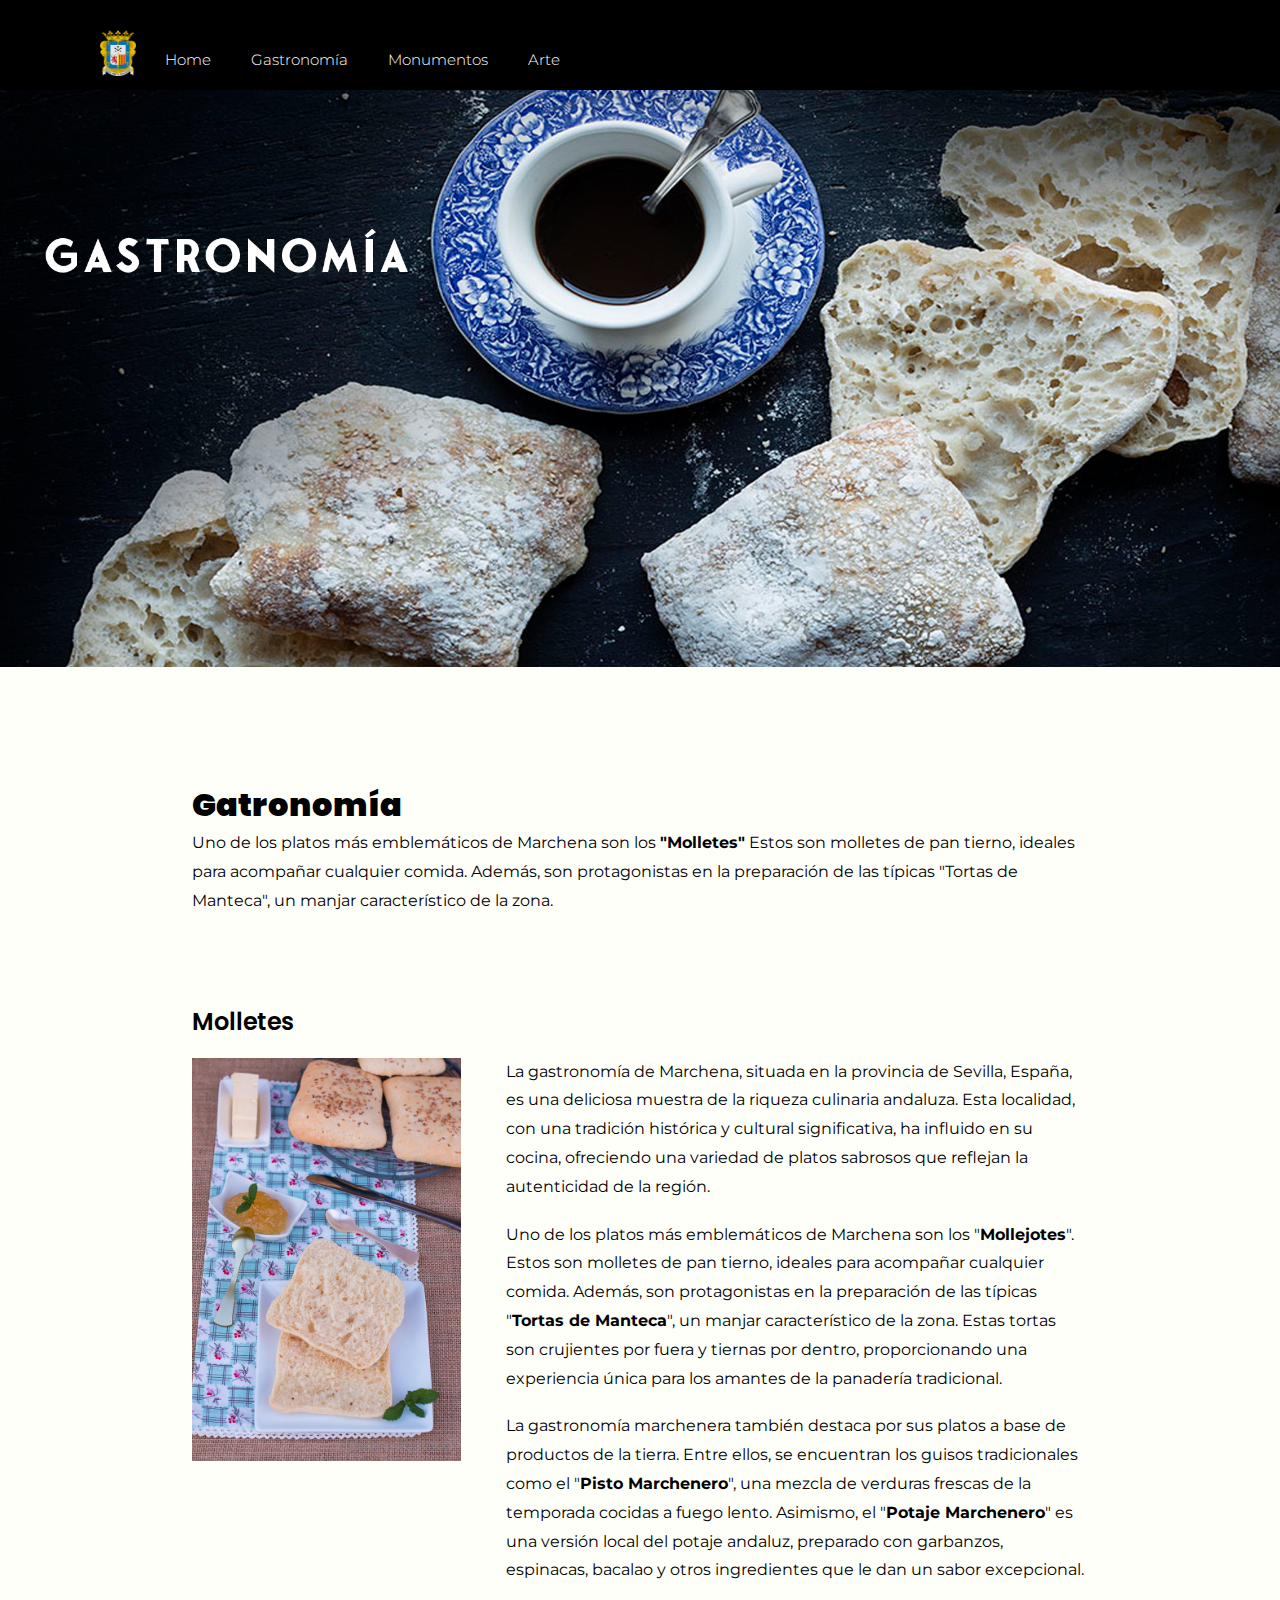
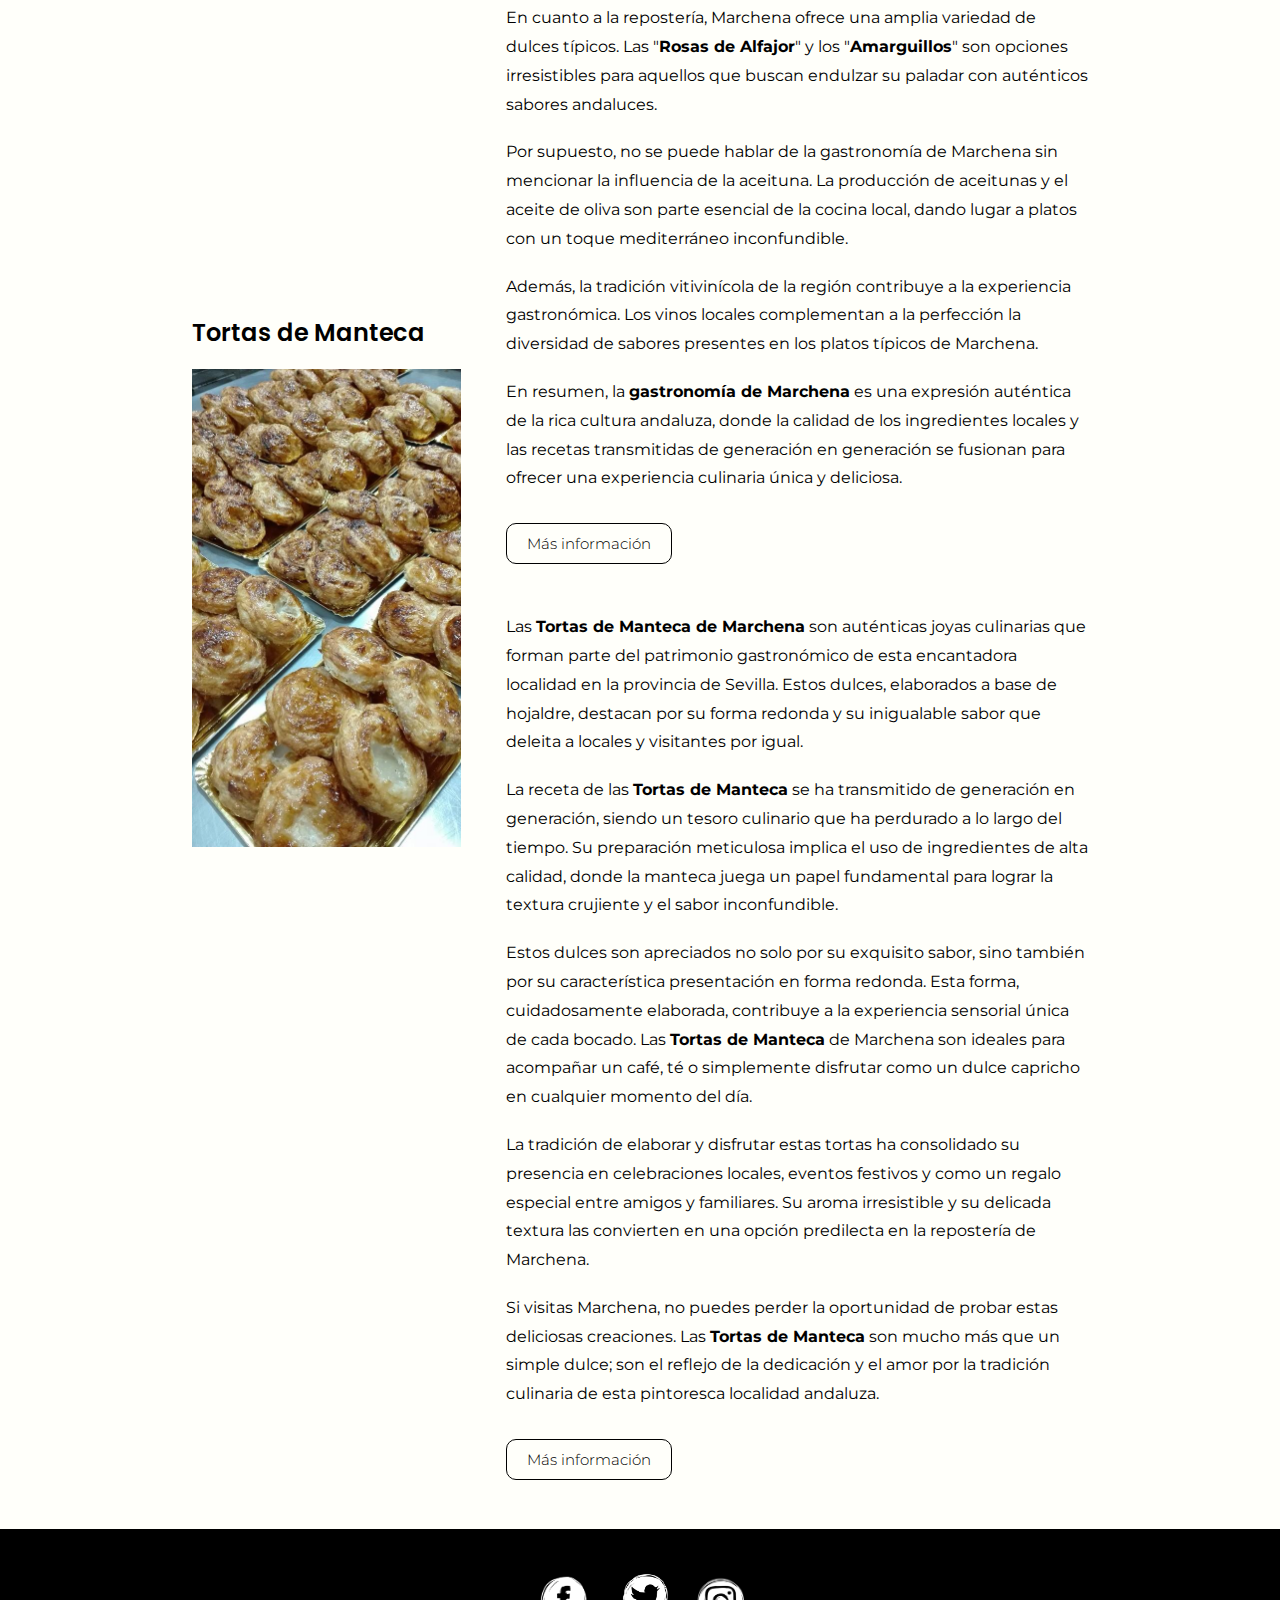
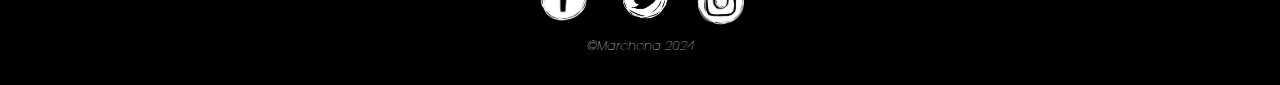
<file: gastronomia.html>
<!doctype html>
<html>
<head>
<meta charset="UTF-8">
<!--título de la página -->
<title>Gastronomía</title>
<!--Conexión con la hoja de estilos y favicon -->
<link href="css/estilos.css" rel="stylesheet" type="text/css">
	<link href="images/favicon.ico" rel="icon" type="image/x-icon" />
<!-- Código de las tipografías de la página -->
	<link rel="preconnect" href="https://fonts.gstatic.com">
<link href="https://fonts.googleapis.com/css2?family=Montserrat:wght@200&display=swap" rel="stylesheet">
	<link rel="preconnect" href="https://fonts.gstatic.com">
<link href="https://fonts.googleapis.com/css2?family=Montserrat:wght@500&display=swap" rel="stylesheet">
	<link rel="preconnect" href="https://fonts.gstatic.com">
<link href="https://fonts.googleapis.com/css2?family=Montserrat:wght@300;500&display=swap" rel="stylesheet">
<link rel="preconnect" href="https://fonts.googleapis.com">
<link rel="preconnect" href="https://fonts.gstatic.com" crossorigin>
<link href="https://fonts.googleapis.com/css2?family=Poppins:wght@100;700&display=swap" rel="stylesheet">
<!-- Código conectado al javascript -->
<link href="css/estilos-responsive.css" rel="stylesheet" type="text/css" />
<meta name="viewport" content="width=device-width, user-scalable=no, initial-scale=1.0, maximum-scale=1.0, minimum-scale=1.0">
<script type="text/javascript" src="http://ajax.googleapis.com/ajax/libs/jquery/1.7.1/jquery.min.js"></script>
<script src="css/efectos-responsive.js"></script>
<link rel="stylesheet" href="https://cdnjs.cloudflare.com/ajax/libs/font-awesome/4.7.0/css/font-awesome.min.css">
</head>

<body>


<!-- Menú principal-->
<div id="menu">
			
	
					
	<div class="botones"> 
			<div class="logo"><a href="index.html"> <img src="images/logo.png" title="Escudo Marchena" alt="Escudo Marchena" width="80%" > </a></div>
			<header>
				<div class="menu_bar">
					<a href="#" class="bt-menu"><span class="fa fa-bars"></span>Marchena</a>
				</div>
		 
				<nav>
					<ul>
						<li><a  href="index.html">Home</a></li>
						<li><a href="gastronomia.html">Gastronomía</a></li>
						<li><a href="monumentos.html">Monumentos</a></li>
						<li><a href="arte.html">Arte </a></li>
				
				
					</ul>
				</nav>
			</header>
	</div>
</div>





<div id="contenedor">

<!-- Imagen principal de la cabecera -->	
<picture>
	<source src="images/slider-gastronomia.svg" type="images/svg">
		<img src="images/slider-gastronomia.png" width="100%" alt="Gastronomía Marchenera" title="Gastronomía Marchenera" />   
	</picture>
<br>


	<div id="cuerpo">
<!-- Pequeñp texto de inicio -->

<!--Le añado un estilo al texto para que tenga los espacios que requiero para el diseño, tanto arriba como abajo -->
	
		<div class="textoprimero">
		<h1>Gatronomía</h1>
		<p>Uno de los platos más emblemáticos de Marchena son los <strong>"Molletes"</strong> Estos son molletes de pan tierno, ideales para acompañar cualquier comida. Además, son protagonistas en la preparación de las típicas "Tortas de Manteca", un manjar característico de la zona.</p>
		<br><br>
		
		</div>




	<!--Bloques de texto con imagen a la izquierda, en el que se cuenta qué son los molletes, incluyendo un botón al final por si el usuario desea saber más hacerca de estos productos -->

		<h2>Molletes</h2>
		<br>
		
		<div class="imagen-izquierda-molletes">
			<picture>
				<source src="images/molletes-marcheneros-mesa.svg" type="images/svg">
				<img loading="lazy"  src="images/molletes-marcheneros-mesa.JPG" width="100%" alt="Molletes Marcheneros colocados en una mesa" title="Molletes Marcheneros" />
			</picture>
		</div>

		<div class="texto-derecha-molletes">
			<p>La gastronomía de Marchena, situada en la provincia de Sevilla, España, es una deliciosa muestra de la riqueza culinaria andaluza. Esta localidad, con una tradición histórica y cultural significativa, ha influido en su cocina, ofreciendo una variedad de platos sabrosos que reflejan la autenticidad de la región.</p>
			<br><p>Uno de los platos más emblemáticos de Marchena son los "<strong>Mollejotes</strong>". Estos son molletes de pan tierno, ideales para acompañar cualquier comida. Además, son protagonistas en la preparación de las típicas "<strong>Tortas de Manteca</strong>", un manjar característico de la zona. Estas tortas son crujientes por fuera y tiernas por dentro, proporcionando una experiencia única para los amantes de la panadería tradicional.</p>
			<br>
			<p>La gastronomía marchenera también destaca por sus platos a base de productos de la tierra. Entre ellos, se encuentran los guisos tradicionales como el "<strong>Pisto Marchenero</strong>", una mezcla de verduras frescas de la temporada cocidas a fuego lento. Asimismo, el "<strong>Potaje Marchenero</strong>" es una versión local del potaje andaluz, preparado con garbanzos, espinacas, bacalao y otros ingredientes que le dan un sabor excepcional.</p>
			<br>
			<p>En cuanto a la repostería, Marchena ofrece una amplia variedad de dulces típicos. Las "<strong>Rosas de Alfajor</strong>" y los "<strong>Amarguillos</strong>" son opciones irresistibles para aquellos que buscan endulzar su paladar con auténticos sabores andaluces.</p>
			<br>
				<p>Por supuesto, no se puede hablar de la gastronomía de Marchena sin mencionar la influencia de la aceituna. La producción de aceitunas y el aceite de oliva son parte esencial de la cocina local, dando lugar a platos con un toque mediterráneo inconfundible.</p>
			<br>
			<p>Además, la tradición vitivinícola de la región contribuye a la experiencia gastronómica. Los vinos locales complementan a la perfección la diversidad de sabores presentes en los platos típicos de Marchena.</p>
			<br>
			<p>En resumen, la <strong>gastronomía de Marchena</strong> es una expresión auténtica de la rica cultura andaluza, donde la calidad de los ingredientes locales y las recetas transmitidas de generación en generación se fusionan para ofrecer una experiencia culinaria única y deliciosa.</p>
			
		
			<a href="https://www.diariodesevilla.es/con_cuchillo_y_tenedor/cosas_de_come/panaderias-pan-molletes-gastronomia-historia_0_1315668539.html" target="_blank"  class="saber-mas-btn"> Más información </a>
			<br><br>
		</div>   

	



		<br><br><br>
		<div class="video">	
			<iframe width="1000px" height="617px" src="https://www.youtube.com/embed/bZ-Ygc82Hqs?si=HtEovMG0rY2lqZHp" title="YouTube video player" loading="lazy" allow="accelerometer; autoplay; clipboard-write; encrypted-media; gyroscope; picture-in-picture; web-share" allowfullscreen></iframe>
			</div>

<!--Bloques de texto con imagen a la izquierda sobre las tortas de manteca -->

			<h2>Tortas de Manteca</h2>
			<br>
			<div class="imagen-izquierda-molletes">
				<picture>
					<source src="images/tortas-manteca.svg" type="images/svg">
					<img loading="lazy"  src="images/tortas-manteca.jpg" width="100%" alt="Bandejas de tortas de manteca" title="Bandejas de tortas de manteca de Marchena" />
				</picture>
			</div>
	
			<div class="texto-derecha-molletes">
				<p>Las <strong>Tortas de Manteca de Marchena</strong> son auténticas joyas culinarias que forman parte del patrimonio gastronómico de esta encantadora localidad en la provincia de Sevilla. Estos dulces, elaborados a base de hojaldre, destacan por su forma redonda y su inigualable sabor que deleita a locales y visitantes por igual.</p>
				<br>
    			<p>La receta de las <strong>Tortas de Manteca</strong> se ha transmitido de generación en generación, siendo un tesoro culinario que ha perdurado a lo largo del tiempo. Su preparación meticulosa implica el uso de ingredientes de alta calidad, donde la manteca juega un papel fundamental para lograr la textura crujiente y el sabor inconfundible.</p>
				<br>
   			 	<p>Estos dulces son apreciados no solo por su exquisito sabor, sino también por su característica presentación en forma redonda. Esta forma, cuidadosamente elaborada, contribuye a la experiencia sensorial única de cada bocado. Las <strong>Tortas de Manteca</strong> de Marchena son ideales para acompañar un café, té o simplemente disfrutar como un dulce capricho en cualquier momento del día.</p>
				<br>
    			<p>La tradición de elaborar y disfrutar estas tortas ha consolidado su presencia en celebraciones locales, eventos festivos y como un regalo especial entre amigos y familiares. Su aroma irresistible y su delicada textura las convierten en una opción predilecta en la repostería de Marchena.</p>
				<br>
   				<p>Si visitas Marchena, no puedes perder la oportunidad de probar estas deliciosas creaciones. Las <strong>Tortas de Manteca</strong> son mucho más que un simple dulce; son el reflejo de la dedicación y el amor por la tradición culinaria de esta pintoresca localidad andaluza.</p>

			
				<a href="https://www.diariodesevilla.es/con_cuchillo_y_tenedor/cosas_de_come/panaderias-pan-molletes-gastronomia-historia_0_1315668539.html" target="_blank"  class="saber-mas-btn"> Más información </a>
				<br><br>
			</div>   
	
		

		
	</div>	
</div>
	



<!--El pie de la página con la botonera de las redes sociales que llevan un target blank para que el usuario no se vaya de la web y pueda seguir en ella sin necesidad de tener que darle al botón atrás -->

<div id="pie">
	
    <a href="https://www.facebook.com/aytomarchena/?locale=es_ES" target="_blank"><img src="images/facebook.png" title="Facebook" alt="Facebook" width="6%"></a>
			<a href="https://twitter.com/ayto_marchena?lang=es" target="_blank"><img src="images/twitter.png" title="Twitter" alt="Twitter" width="6%"></a>
			<a href="https://www.instagram.com/aytomarchena/" target="_blank"><img src="images/instagram.png" alt="Instagram" width="5%"  title="Instagram"></a>
			<h5><em>©Marchena 2024</em></h5>
	</div>
	

</body>
</html>
</file>
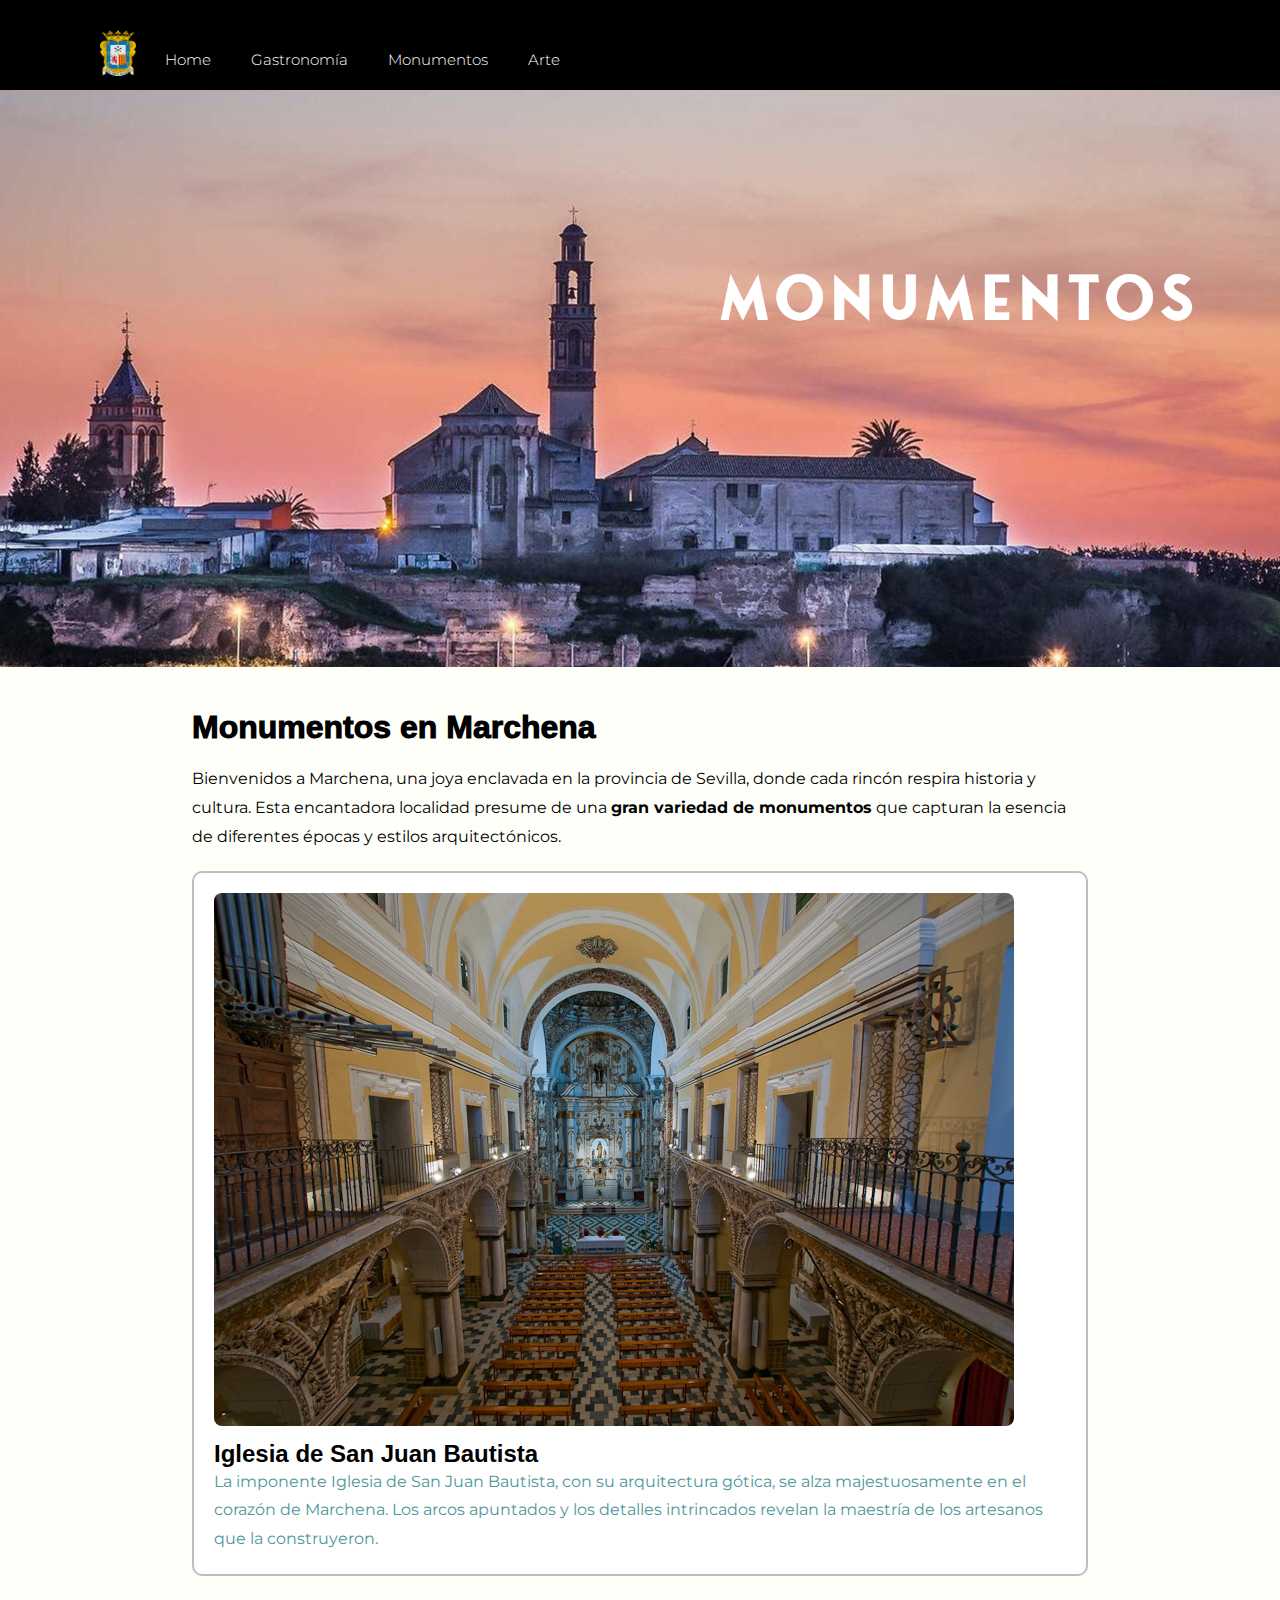
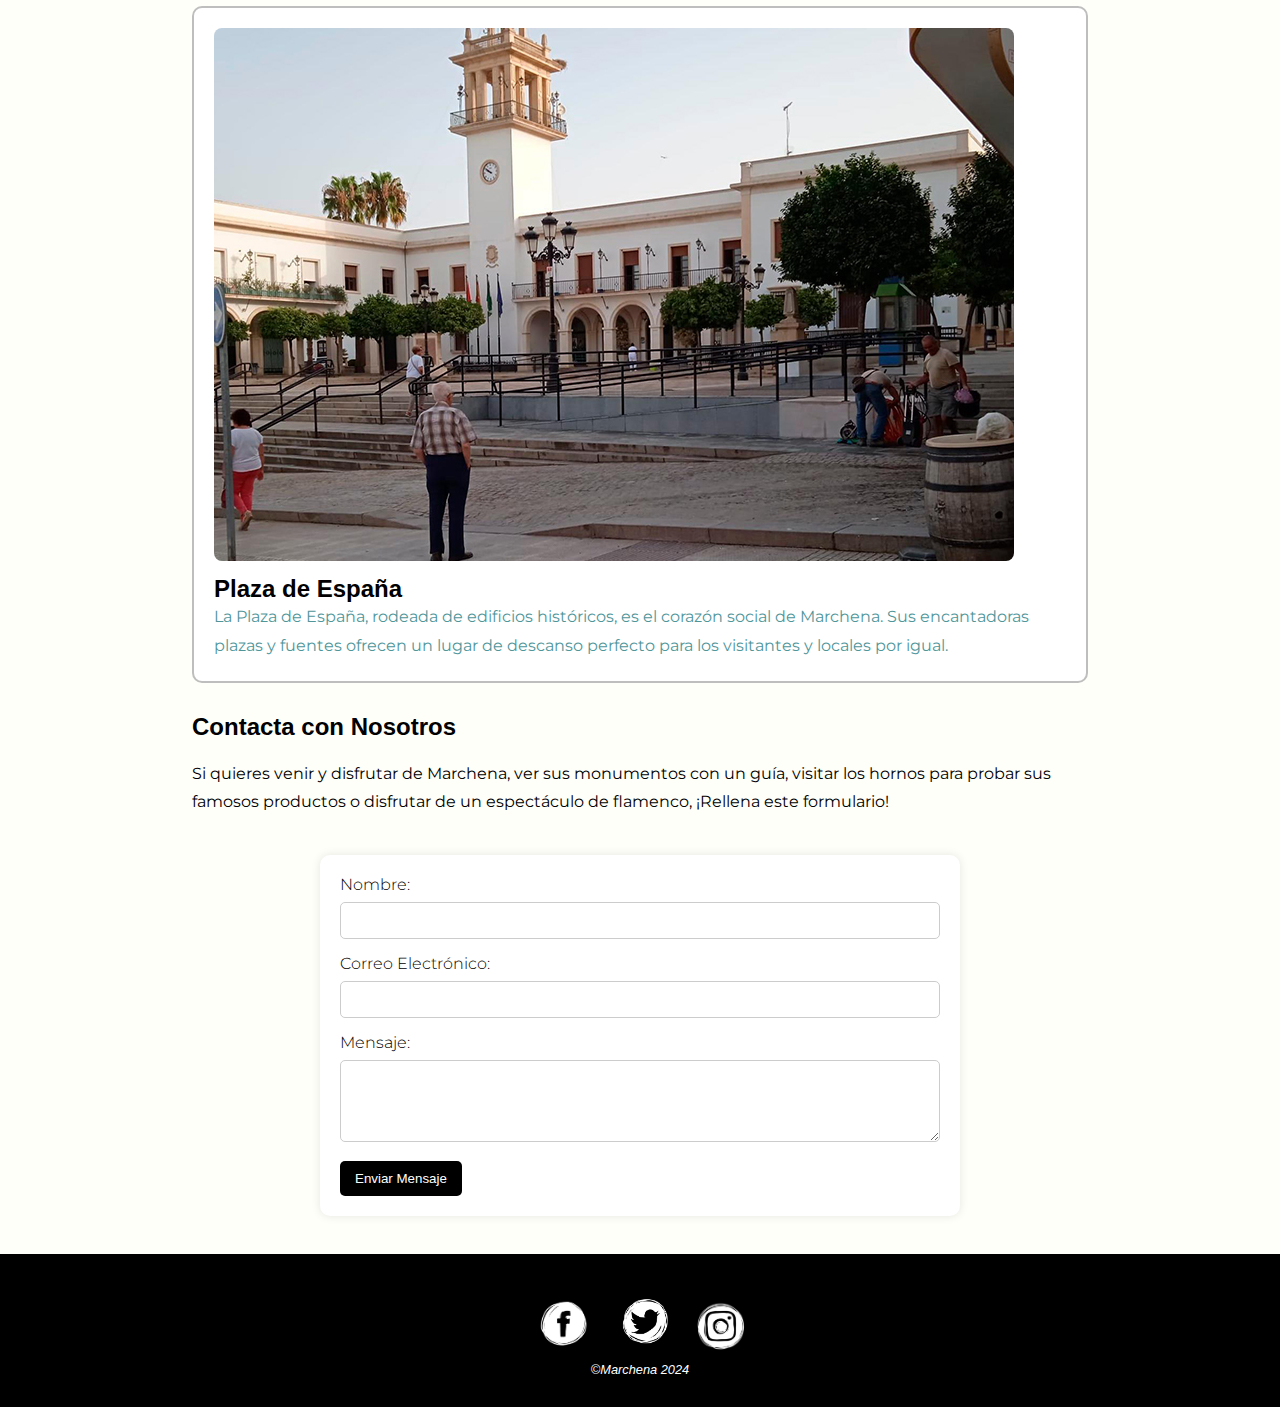
<file: monumentos.html>
<!doctype html>
<html>
<head>
<meta charset="UTF-8">
<title>Monumentos</title>
<link href="css/estilos.css" rel="stylesheet" type="text/css">
	 <link href="images/favicon.ico" rel="icon" type="image/x-icon" />

	<link rel="preconnect" href="https://fonts.gstatic.com">
<link href="https://fonts.googleapis.com/css2?family=Montserrat:wght@200&display=swap" rel="stylesheet">
	<link rel="preconnect" href="https://fonts.gstatic.com">
<link href="https://fonts.googleapis.com/css2?family=Montserrat:wght@500&display=swap" rel="stylesheet">
<link href="css/estilos-responsive.css" rel="stylesheet" type="text/css" />
<meta name="viewport" content="width=device-width, user-scalable=no, initial-scale=1.0, maximum-scale=1.0, minimum-scale=1.0">
<script type="text/javascript" src="http://ajax.googleapis.com/ajax/libs/jquery/1.7.1/jquery.min.js"></script>
<script src="css/efectos-responsive.js"></script>
<link rel="stylesheet" href="https://cdnjs.cloudflare.com/ajax/libs/font-awesome/4.7.0/css/font-awesome.min.css">
	
</head>

<body>

 

	<div id="menu">
			
	
					
		<div class="botones"> 
				<div class="logo"><a href="index.html"> <img src="images/logo.png" title="Escudo Marchena" alt="Escudo Marchena" width="80%" > </a></div>
				<header>
					<div class="menu_bar">
						<a href="#" class="bt-menu"><span class="fa fa-bars"></span>Marchena</a>
					</div>
			 
					<nav>
						<ul>
							<li><a  href="index.html">Home</a></li>
							<li><a href="gastronomia.html">Gastronomía</a></li>
							<li><a href="monumentos.html">Monumentos</a></li>
							<li><a href="arte.html">Arte </a></li>
					
					
						</ul>
					</nav>
				</header>
		</div>
	</div>
	
	
	
	
	
	<div id="contenedor">
	<!-- Imagen principal de la cabecera  -->		

		<picture>
			<source src="images/slider-monumentos.svg" type="images/svg">
			<img src="images/slider-monumentos.png" width="100%" alt="Vistas de Marchena" title="Monumentos de Marchena" />   
			</picture>
	<br>
	
	

	
		<div id="cuerpo">
			<br><br>
			<h1>Monumentos en Marchena</h1>
			<br>		
 			 <p>Bienvenidos a Marchena, una joya enclavada en la provincia de Sevilla, donde cada rincón respira historia y cultura. Esta encantadora localidad presume de una <strong>gran variedad de monumentos</strong> que capturan la esencia de diferentes épocas y estilos arquitectónicos.</p>
			  <br>
			<!--Clase con animación de fade in -->
			<div class="monumento fade-in">
				<picture>
					<source src="images/marchena_san_agustin.svg" type="images/svg">
					<a href="https://www.juntadeandalucia.es/cultura/agendaculturaldeandalucia/evento/iglesia-de-san-agustin-en-marchena" target="_blank">
					<img src="images/marchena_san_agustin.jpg" alt="Iglesia de San Juan Bautista" title="Iglesia de San Juan Bautista, Marchena" />
				  </picture>

				<h2>Iglesia de San Juan Bautista</h2>
				<p>La imponente Iglesia de San Juan Bautista, con su arquitectura gótica, se alza majestuosamente en el corazón de Marchena. Los arcos apuntados y los detalles intrincados revelan la maestría de los artesanos que la construyeron.</p></a>
			  </div>
			
			  <div class="monumento fade-in" style="animation-delay: 0.5s;">
				<picture>
					<source src="images/marchena-plaza-españa.svg" type="images/svg">
					<a href="https://www.turismosevilla.org/es/que-ver-y-hacer/patrimonio/monumentos/iglesia-san-juan-bautista" target="_blank">
					<img  src="images/marchena-plaza-españa.jpg" alt="Plaza de España"  title="Plaza de España, Marchena">
				  </picture>
				<h2>Plaza de España</h2>
				<p>La Plaza de España, rodeada de edificios históricos, es el corazón social de Marchena. Sus encantadoras plazas y fuentes ofrecen un lugar de descanso perfecto para los visitantes y locales por igual.</p></a>
			  </div>
			

			  <h2>Contacta con Nosotros</h2>
			  <br>
			  <p>Si quieres venir y disfrutar de Marchena, ver sus monumentos con un guía, visitar los hornos para probar sus famosos productos o disfrutar de un espectáculo de flamenco, ¡Rellena este formulario!</p>
			  <br><br>

<!--Código del formulario js -->
<!--Se está indicando los campos que hay y con qué se debe rellenar -->
  <form action="" method="" id="contactForm">
    <label for="nombre">Nombre:</label>
    <input type="text" id="nombre" name="nombre" >

    <label for="email">Correo Electrónico:</label>
    <input type="email" id="email" name="email" >

    <label for="mensaje">Mensaje:</label>
    <textarea id="mensaje" name="mensaje" rows="4" ></textarea>

    <button type="submit" id="enviarBtn">Enviar Mensaje</button>
  </form>
  <br><br>
	

		</div>
	</div>
	
		
<!--Pie de la página con la botonera de las redes sociales que llevan un target blank para que el usuario no se vaya de la web y pueda seguir en ella sin necesidad de tener que darle al botón atrás -->
		
<div id="pie">
	
    <a href="https://www.facebook.com/aytomarchena/?locale=es_ES" target="_blank"><img src="images/facebook.png" title="Facebook" alt="Facebook" width="6%"></a>
			<a href="https://twitter.com/ayto_marchena?lang=es" target="_blank"><img src="images/twitter.png" title="Twitter" alt="Twitter" width="6%"></a>
			<a href="https://www.instagram.com/aytomarchena/" target="_blank"><img src="images/instagram.png" alt="Instagram" width="5%"  title="Instagram"></a>
			<h5><em>©Marchena 2024</em></h5>
	</div>
	
</body>
</html>
</file>
<file: css/estilos.css>
@charset "UTF-8";
/* CSS Document */
:root {
	--fuente-principal: 'Montserrat', sans-serif;
	--fuente-secundaria: 'Poppins', sans-serif;
	--color-texto: #000; 
	--color-texto-secundario: white;
	--grosor-fuente-principal: 300; 
}
  
body {
	font-family: var(--fuente-principal);
	color: var(--color-texto);
	font-weight: var(--grosor-fuente-principal);
}
  
h1 {
	font-family: var(--fuente-secundaria);
	color: var(--color-texto);
	font-size: 2em; 
	font-weight: 1000;
}
  
h2 {
	font-family: var(--fuente-secundaria);
	color: var(--color-texto);
	font-size: 1.5em; 
	font-weight: 600;
}
  
h5 {
	font-family: var(--fuente-secundaria);
	color: var(--color-texto-secundario);
	font-size: 0.8em; 
	font-weight: lighter;
}
  
p {
	font-family: var(--fuente-principal);
	font-weight: 400;
	line-height:  1.8em;
	font-size:1em;
}
  
h3, h4, h6 {
	font-family: var(--fuente-secundaria);
	color: var(--color-texto);

}



a:hover {
	color:#065664;
	text-decoration: underline;
	font-family: "Montserrat", sans-serif;
}

a{
	color: rgb(79, 150, 155);
	text-decoration: none;
	font-family: "Montserrat", sans-serif;
}


#contenedor{
	width: 1200px;	
	margin-left: auto;
	margin-right: auto;

}


#menu{

	width: 100%;

}


.logo{

	float:left;
	width: 3.5%;
	margin-left: 100px;
	padding-bottom: 10px;
	
}



.botones{
	background:#000000;
	font-family: "Montserrat", sans-serif; 
	float:left;
	width: 100%;
	font-size: 15px;
    padding-top: 30px;
	
}

/*ESTILOS HOME*/
#cuerpo{
	width: 100%;
}
 /* Estilos para el botón saber más */
	 .saber-mas-btn {
		margin-right: auto;
		margin-left: auto;
		text-align: center;
		align-items: center;
		align-content: center;
		background-color: transparent;
		border: 2px solid  rgb(34, 114, 107);
		color: rgb(34, 114, 107);
		padding: 10px 20px;
		display: inline-block;
		font-size: 16px;
		cursor: pointer;
		transition: background-color 0.3s ease;
		border-radius: 10px;
		margin-bottom: 100px;
		
	}

 /* Cambiar el color del texto al pasar el ratón sobre el botón saber más */
        .saber-mas-btn:hover {
            color: var(--color-texto-secundario);
            background-color: rgb(34, 114, 107);
			
        }

 /* Cambiar la posición/estilo de las columnas de foto-enlaces */
.izquierda{
	padding-top: 10px;
	float:left;
	width: 30%;
margin-left:5%;
	margin-bottom: 100px;
	
}
.izquierda2{
	padding-top: 10px;
	float:right;
	width: 30%;
	margin-right:4%;
	margin-bottom: 100px;
	
}
#columna{
	width:30%; 
	float: right;

	
	
}
.derecha{
	padding-top: 10px;
	float:right;
	width: 100%;
	margin-right:1.7%;
	margin-bottom: 100px;
}

.textohome{
	margin-left: 15%;
	margin-right: 15%;
	margin-top: 10rem;
	margin-bottom: 10rem;
}
.texto-inicio{
	text-align: center;
}
.contacto{
	padding-top:3rem;
	padding-bottom:5rem;
	background-color:black;
	color: var(--color-texto-secundario);
	text-align: center;

}

/* Start: Video Responsive */
.video {
    overflow:hidden;
    padding-bottom:800px;
    position:relative;
    height:0;
}
.video iframe{
    left:0;
    top:0;
    height:100%;
    width:100%;
    position:absolute;
}
/* End: Video Responsive */



/* Estilos para el botón contacto */
.boton-contacto{
	background-color: transparent;
	border: 1px solid  rgb(255, 255, 255);
	padding: 10px;
	color: var(--color-texto-secundario);
	font-size: 16px;
	cursor: pointer;
	transition: background-color 0.3s ease;
	border-radius: 20px;
	margin-top: 20px;
	margin-bottom: 20px;
}

/* Cambiar el color del texto al pasar el ratón sobre el botón contacto */
.boton-contacto:hover {
	color: rgb(0, 0, 0);
	background-color: rgb(255, 255, 255);
}


/*Estilo de los textos, para que tengan los espacios correctos*/
.textoprimero{
	padding-top: 10px;
	margin-top: 100px;
	margin-bottom: 50px;
}


/*imagen y textos colocados en la pag de arte a la izquierda*/
.imagen-izquierda{
	width: 18%;
	margin-right: 5%;
	float: left;
	margin-bottom:100px ;
	
}
.texto-derecha{
	width: 77%;
	float: right;

}


/*imagen y textos colocados en la pag de arte a la derecha*/
.imagen-derecha{
	width: 18%;
	float: right;
	margin-top: 100px ;
	
}
.texto-izquierda{
	width: 76%;
	float: left;
	margin-right: 5%;
	padding-bottom: 20px ;

}



.bloque-fondo-negro{
	padding-top:50px;
	padding-bottom:80px;
	background-color:black;
	color: var(--color-texto-secundario);
	

}
/*imagen y textos colocados en la página de gastronomía a la izquierda*/
.imagen-izquierda-molletes{
	width: 30%;
	margin-right: 5%;
	float: left;
	margin-bottom:100px ;
	
}
.texto-derecha-molletes{
	width: 65%;
	float: right;

}

#alt-right {
	display: none;
}


 /* Estilos para el botón Más información */
 .saber-mas-btn {
	background-color: transparent;
	border: 1px solid  rgb(0, 0, 0);
	color: var(--color-texto);
	padding: 10px 20px;
	text-align: center;
	text-decoration: none;
	display: inline-block;
	font-size: 15px;
	cursor: pointer;
	transition: background-color 0.3s ease;
	border-radius: 10px;
	margin-top: 30px;
	margin-bottom: 30px;
}

/* Cambiar el color del texto al pasar el ratón sobre el botón más información */
	.saber-mas-btn:hover {
		color: var(--color-texto-secundario);
		background-color: rgb(0, 0, 0);
	}


.imagen.fondo{
	background-color: rgb(0, 0, 0);
	width: max-content;
	padding-bottom: 30px;
	padding-top: 30px;
	
}


/*PÁGINA MONUMENTOS*/

/*Animación de texto acercándose en un bloque*/
.monumento {
	position: relative;
	margin-bottom: 30px;
	border: 2px solid #7e7e7e81;
	border-radius: 10px;
	padding: 20px;
	background-color: #fff;
	transition-delay: 0.2s;
	transition: transform 0.3s ease-in-out;
  }

  .monumento:hover {
	transform: scale(1.05);
  }

  .monumento img {
	max-width: 100%;
	border-radius: 8px;
	margin-bottom: 10px;
  }

  @keyframes fadeIn {
	from {
	  opacity: 0;
	}
	to {
	  opacity: 1;
	}
  }

  .fade-in {
	animation: fadeIn 1s ease-in-out;
  }


/*Parámetros para hacer el formulario*/
  form {
	max-width: 600px;
	margin: 0 auto;
	background-color: #fff;
	padding: 20px;
	border-radius: 10px;
	box-shadow: 0 0 10px rgba(0, 0, 0, 0.1);
  }

  label {
	display: block;
	margin-bottom: 8px;
  }

  input,textarea {
	width: 100%;
	padding: 10px;
	margin-bottom: 15px;
	border: 1px solid #ccc;
	border-radius: 5px;
	box-sizing: border-box;
  }

  button {
	background-color: #000000;
	color: var(--color-texto-secundario);
	padding: 10px 15px;
	border: none;
	border-radius: 5px;
	cursor: pointer;
  }

  .success-message {
	color: rgb(27, 73, 59);
	margin-top: 10px;
  }











/* Estilo del pie de la web con fondo negro e iconos blancos */
#pie{
	background:#000000;
	color: var(--color-texto-secundario);
	padding-bottom: 30px;
	padding-top: 30px;
	text-align: center;

}








 /* tamaño web */
@media screen and (max-width:1920px) {

	#contenedor {
		float: none;
		width: 100%;
	}
	
	#contenido {
		float: none;
		width: 100%;
	}
	#cuerpo {
		float: none;
		width: 70%;
		padding-left: 15%;
		padding-right: 15%;
	}

	#pie {
	
		width: 100%;
		float: inline-end;
	}
	
}
</file>
<file: css/estilos-responsive.css>
@charset "UTF-8";
/* CSS Document */




/* Este código está realizado para que pueda verse la página responsive, es decir, tanto en ordenador, como en móvil; 
en cualquier dispositivo. Para ello se le ha dado unas indicaciones que cuando la página se vea a cierto tamaño, esta 
cambie según las directrices que le hemos señalado.  */





* {
	margin:0;
	padding:0;
}
 
body {
	background:#FFFFFA;
}
 
header {
	width:100%;
}
 /*estilos menu */
header nav {
	width:100%;
	max-width:1200px;
	background:#000000;
	font-family: "Montserrat", sans-serif;
}
 
.menu_bar {
	display:none;
	font-family: "Montserrat", sans-serif;
}
 
header nav ul {
	overflow:hidden;
	list-style:none;
}
 
header nav ul li {
	float:left;
}
 
header nav ul li a {
	color:#fff;
	padding:20px;
	display:block;
	text-decoration:none;
}
 
header nav ul li span {
	margin-right:10px;
	color: rgb(7, 68, 60);
}
 
header nav ul li a:hover {
	background:#c3e0d5;
	color: rgb(12, 47, 49);
}
 
section {
	padding:20px;
}
 


@media screen and (max-width:800px ) {
	header nav {
		width:80%;
		height:100%;
		left:-100%;
		margin:0;
		position: fixed;
	}
 
	header nav ul li {
		display:block;
		float:none;
		border-bottom:1px solid rgba(255,255,255, .3);
	}
 
	.menu_bar {
		display:block;
		width:100%;
		background:#ccc;
	}
 
	.menu_bar .bt-menu {
		display:block;
		padding:20px;
		background:#000000;
		color:#fff;
		text-decoration:none;
		font-weight: bold;
		font-size:25px;
		-webkit-box-sizing:border-box;
		-moz-box-sizing:border-box;
		box-sizing:border-box;
	}
 
	.menu_bar span {
		float:right;
		font-size:40px;
	}


	/* Se ha cambiado el código porque las imágenes que aparecían cuando la pantalla es más reducida no se visualizan correctamente, opr lo que se le ha dicho que no se muestren, así no tenemos una página tan extensa en móvil */


	.imagen-derecha{
		float: none;
		display: none;

	}
	.texto-derecha{
		float: none;
		width: 100%;
	}
	.imagen-izquierda{
		float: none;
		display: none;

	}
	.texto-izquierda{
		float: none;
		width: 100%;
	}

	
	/* En este caso, si queremos que aparezca la imagen pero arrib y no al lado en pequeño, ya que hay mucho texto y es necesaria la imagen para que sea una página más visual y el usuario no se vaya porque haya mucho texto */

	.texto-derecha-molletes{
		float: none;
		width: 100%;
	}
	.imagen-izquierda-molletes{
		float: none;
		width: 100%;

	}
	.logo{
	width: 10%;
}
}
</file>
